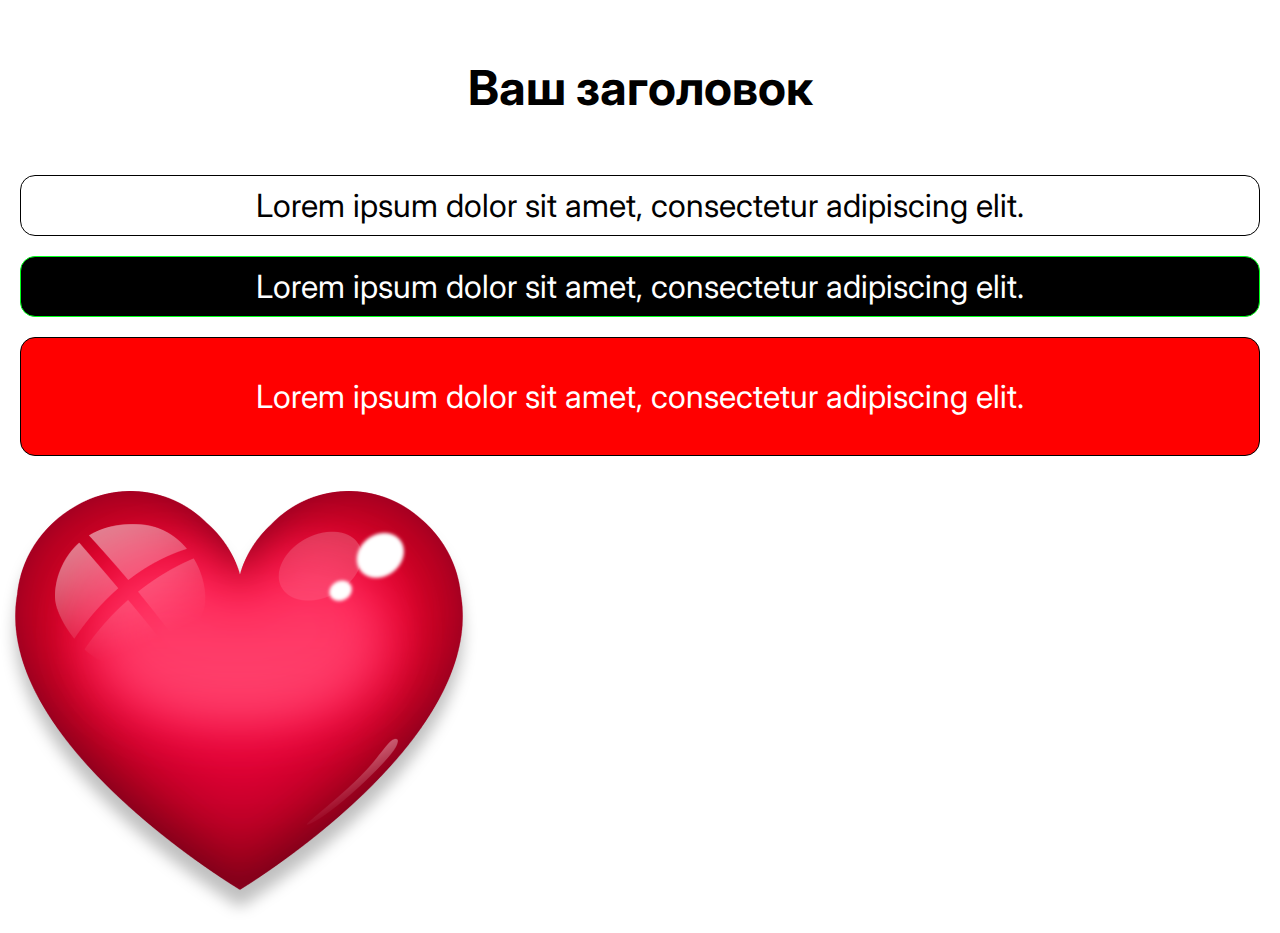
<file: index.html>
<!DOCTYPE html>
<html lang="en">

<head>
    <meta charset="UTF-8">
    <meta name="viewport" content="width=device-width, initial-scale=1.0">
    <title>Lesson 1</title>
    <link rel="preconnect" href="https://fonts.googleapis.com">
<link rel="preconnect" href="https://fonts.gstatic.com" crossorigin>
<link href="https://fonts.googleapis.com/css2?family=Inter:wght@100..900&family=Poppins:ital,wght@0,100;0,200;0,300;0,400;0,500;0,600;0,700;0,800;0,900;1,100;1,200;1,300;1,400;1,500;1,600;1,700;1,800;1,900&display=swap" rel="stylesheet">
    <link rel="stylesheet" href="./css/style.css">
</head>

<body>
    <div class="container">

        <h1>Ваш заголовок</h1>

        <div class="white">
            <p> Lorem ipsum dolor sit amet, consectetur adipiscing elit. </p>
        </div>
        <div class="black">
            <p>Lorem ipsum dolor sit amet, consectetur adipiscing elit. </p>
        </div>
        <div class="red">
            <p>Lorem ipsum dolor sit amet, consectetur adipiscing elit. </p>
        </div>
        
        <img src="./img/image 63.png" alt="">
        
    </div>
</body>

</html>
</file>
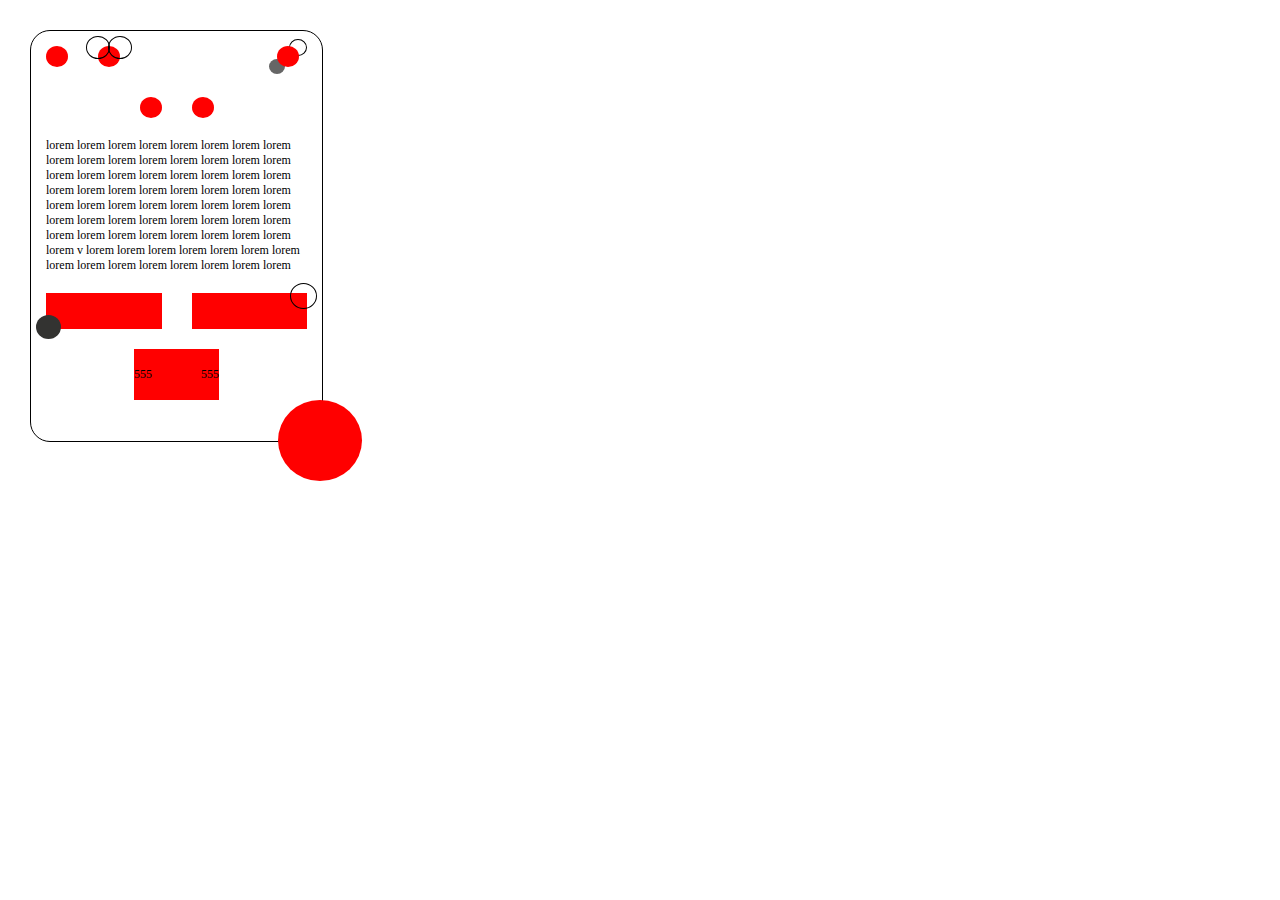
<file: desktop_4/index.html>
<!DOCTYPE html>
<html lang="en">

<head>
    <meta charset="UTF-8">
    <meta name="viewport" content="width=device-width, initial-scale=1.0">
    <title>Document</title>
    <link rel="stylesheet" href="./style.css">
</head>

<body>
    <div class="container">
        <div class="top">
            <div class="first_circle"></div>
            <div class="second_circle"></div>
            <div class="third_circle"></div>
        </div>
        <div class="circle">
            <div class="first"></div>
            <div class="second"></div>
        </div>

            <p>lorem lorem lorem lorem lorem lorem lorem lorem lorem lorem lorem lorem lorem lorem lorem lorem lorem lorem lorem lorem lorem lorem lorem lorem lorem lorem lorem lorem lorem lorem lorem lorem lorem lorem lorem lorem lorem lorem lorem lorem lorem lorem lorem lorem lorem lorem lorem lorem lorem lorem lorem lorem lorem lorem lorem lorem lorem v lorem lorem lorem lorem lorem lorem lorem lorem lorem lorem lorem lorem lorem lorem lorem</p>

        <div class="square1">
            <div class="first"></div>
            <div class="second"></div>
        </div>
        <div class="square2">
            <p>555</p>
            <p>555</p>
        </div>
    </div>
</body>

</html>
</file>
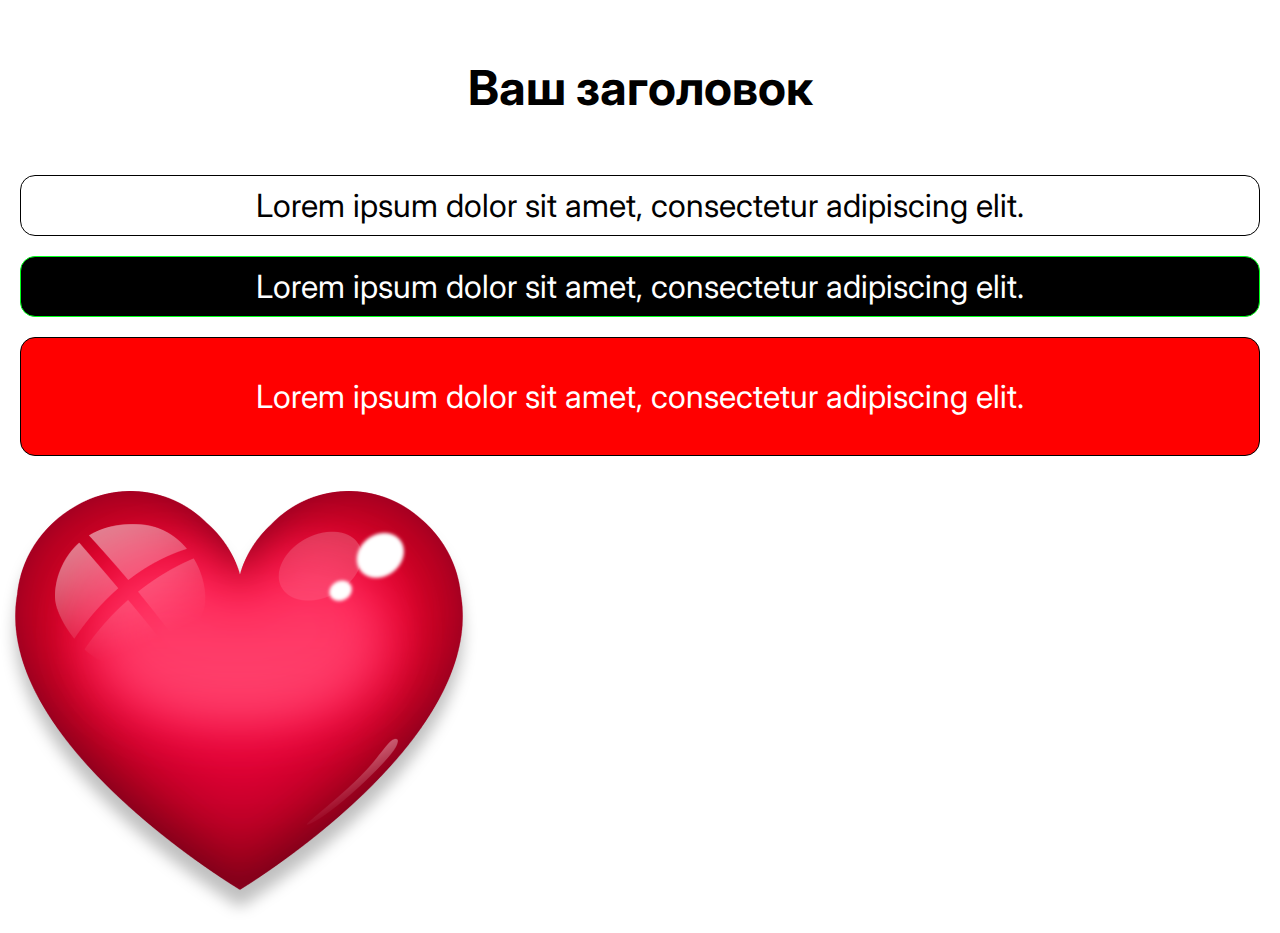
<file: heart/index.html>
<!DOCTYPE html>
<html lang="en">

<head>
    <meta charset="UTF-8">
    <meta name="viewport" content="width=device-width, initial-scale=1.0">
    <title>Heart</title>
    <link rel="preconnect" href="https://fonts.googleapis.com">
<link rel="preconnect" href="https://fonts.gstatic.com" crossorigin>
<link href="https://fonts.googleapis.com/css2?family=Inter:wght@100..900&family=Poppins:ital,wght@0,100;0,200;0,300;0,400;0,500;0,600;0,700;0,800;0,900;1,100;1,200;1,300;1,400;1,500;1,600;1,700;1,800;1,900&display=swap" rel="stylesheet">
    <link rel="stylesheet" href="./css/style.css">
</head>

<body>
    <div class="container">

        <h1>Ваш заголовок</h1>

        <div class="white">
            <p> Lorem ipsum dolor sit amet, consectetur adipiscing elit. </p>
        </div>
        <div class="black">
            <p>Lorem ipsum dolor sit amet, consectetur adipiscing elit. </p>
        </div>
        <div class="red">
            <p>Lorem ipsum dolor sit amet, consectetur adipiscing elit. </p>
        </div>
        
        <img src="./img/image 63.png" alt="">
        
    </div>
</body>

</html>
</file>
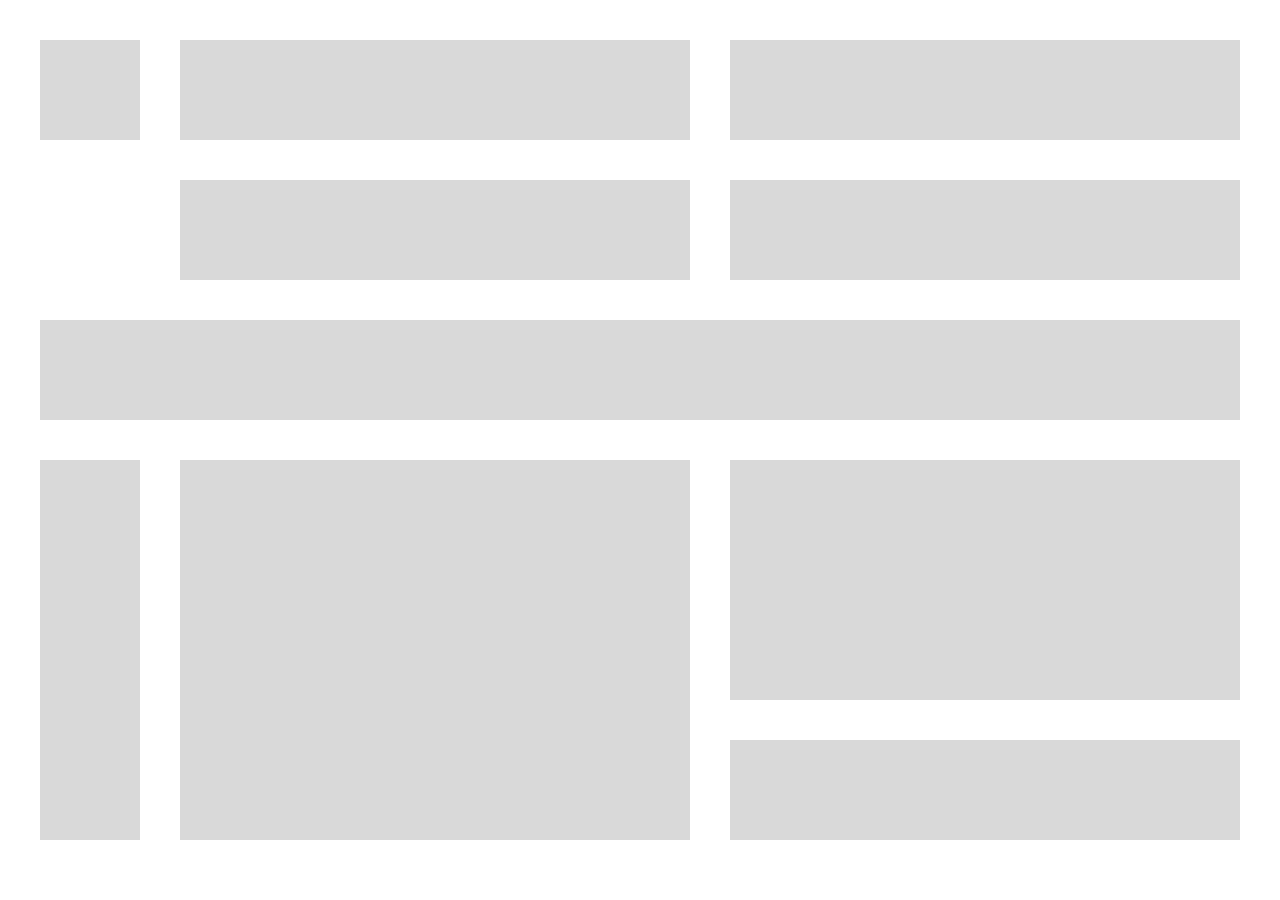
<file: Homework2/index.html>
<!DOCTYPE html>
<html lang="en">
<head>
    <meta charset="UTF-8">
    <meta name="viewport" content="width=device-width, initial-scale=1.0">
    <title>Homework</title>
    <link rel="stylesheet" href="./css/style.css">
</head>
<body>
    <div class="container">
        <div class="item_0"></div>
        <div class="item_1"></div>
        <div class="item_2"></div>
        <div class="item_3"></div>
        <div class="item_4"></div>
        <div class="item_5"></div>
        <div class="item_6"></div>
        <div class="item_7"></div>
        <div class="item_8"></div>
        <div class="item_9"></div>
    </div>
</body>
</html>
</file>
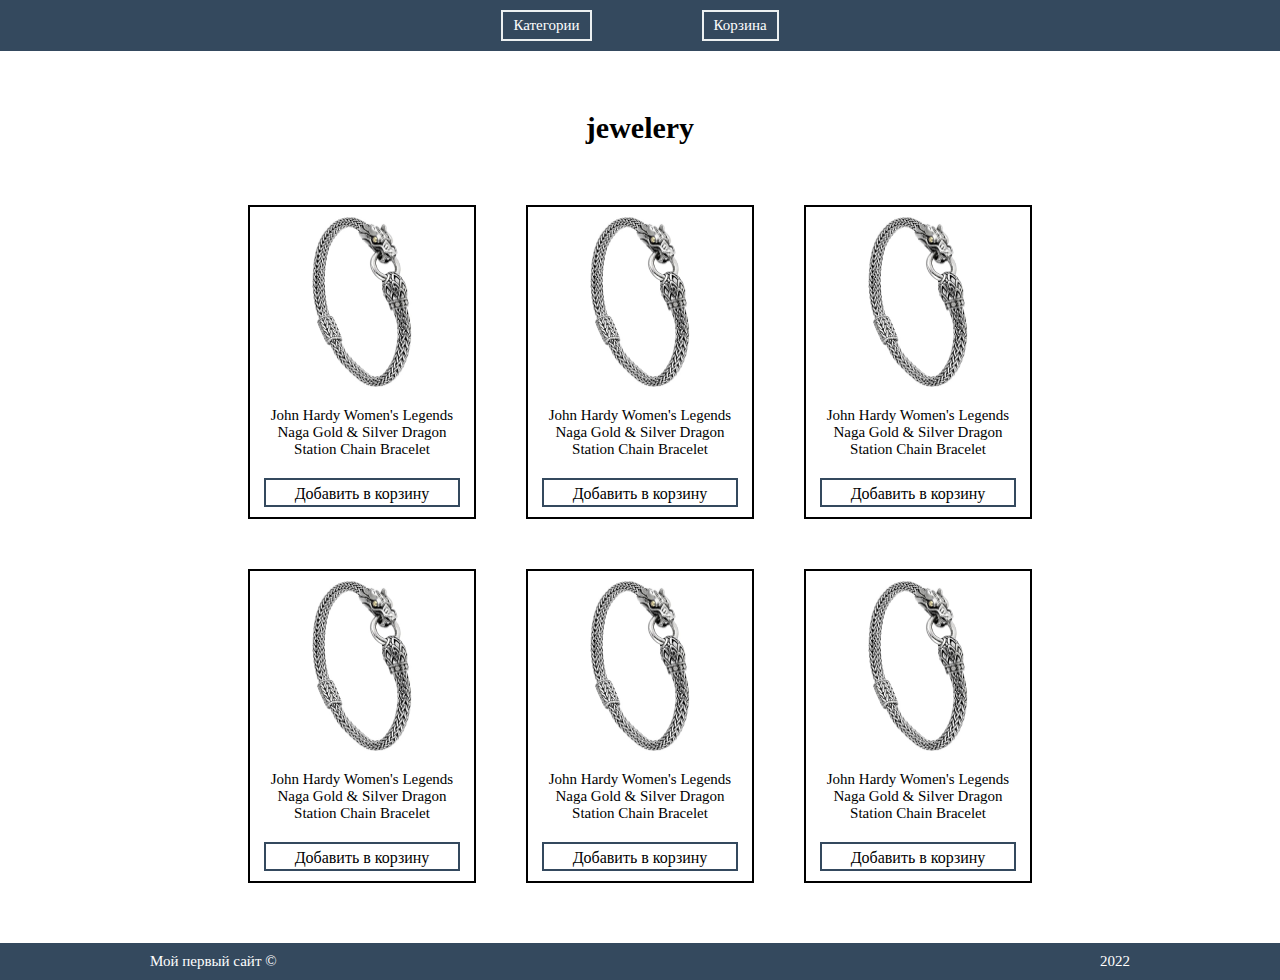
<file: Homework3/index.html>
<!DOCTYPE html>
<html lang="en">

<head>
    <meta charset="UTF-8">
    <meta name="viewport" content="width=device-width, initial-scale=1.0">
    <title>Homework</title>
    <link rel="stylesheet" href="./css/style.css">
</head>

<body>
    <header>
        <nav>
            <ul class="nav_bar">
                <li>Категории</li>
                <li>Корзина</li>
            </ul>
        </nav>
    </header>
    <main>
        <section>
            <h2>jewelery</h2>
            <div class="content">
                <div class="card">
                    <img src="./img/ring.png" alt="">
                    <p>John Hardy Women's Legends Naga Gold & Silver Dragon Station Chain Bracelet</p>
                    <div class="order">Добавить в корзину</div>
                </div>
                <div class="card">
                    <img src="./img/ring.png" alt="">
                    <p>John Hardy Women's Legends Naga Gold & Silver Dragon Station Chain Bracelet</p>
                    <div class="order">Добавить в корзину</div>
                </div>
                <div class="card">
                    <img src="./img/ring.png" alt="">
                    <p>John Hardy Women's Legends Naga Gold & Silver Dragon Station Chain Bracelet</p>
                    <div class="order">Добавить в корзину</div>
                </div>
                <div class="card">
                    <img src="./img/ring.png" alt="">
                    <p>John Hardy Women's Legends Naga Gold & Silver Dragon Station Chain Bracelet</p>
                    <div class="order">Добавить в корзину</div>
                </div>
                <div class="card">
                    <img src="./img/ring.png" alt="">
                    <p>John Hardy Women's Legends Naga Gold & Silver Dragon Station Chain Bracelet</p>
                    <div class="order">Добавить в корзину</div>
                </div>
                <div class="card">
                    <img src="./img/ring.png" alt="">
                    <p>John Hardy Women's Legends Naga Gold & Silver Dragon Station Chain Bracelet</p>
                    <div class="order">Добавить в корзину</div>
                </div>
            </div>
        </section>
    </main>
    <footer>
        <ul class="foot">
            <li>Мой первый сайт ©</li>
            <li>2022</li>
        </ul>
    </footer>
</body>

</html>
</file>
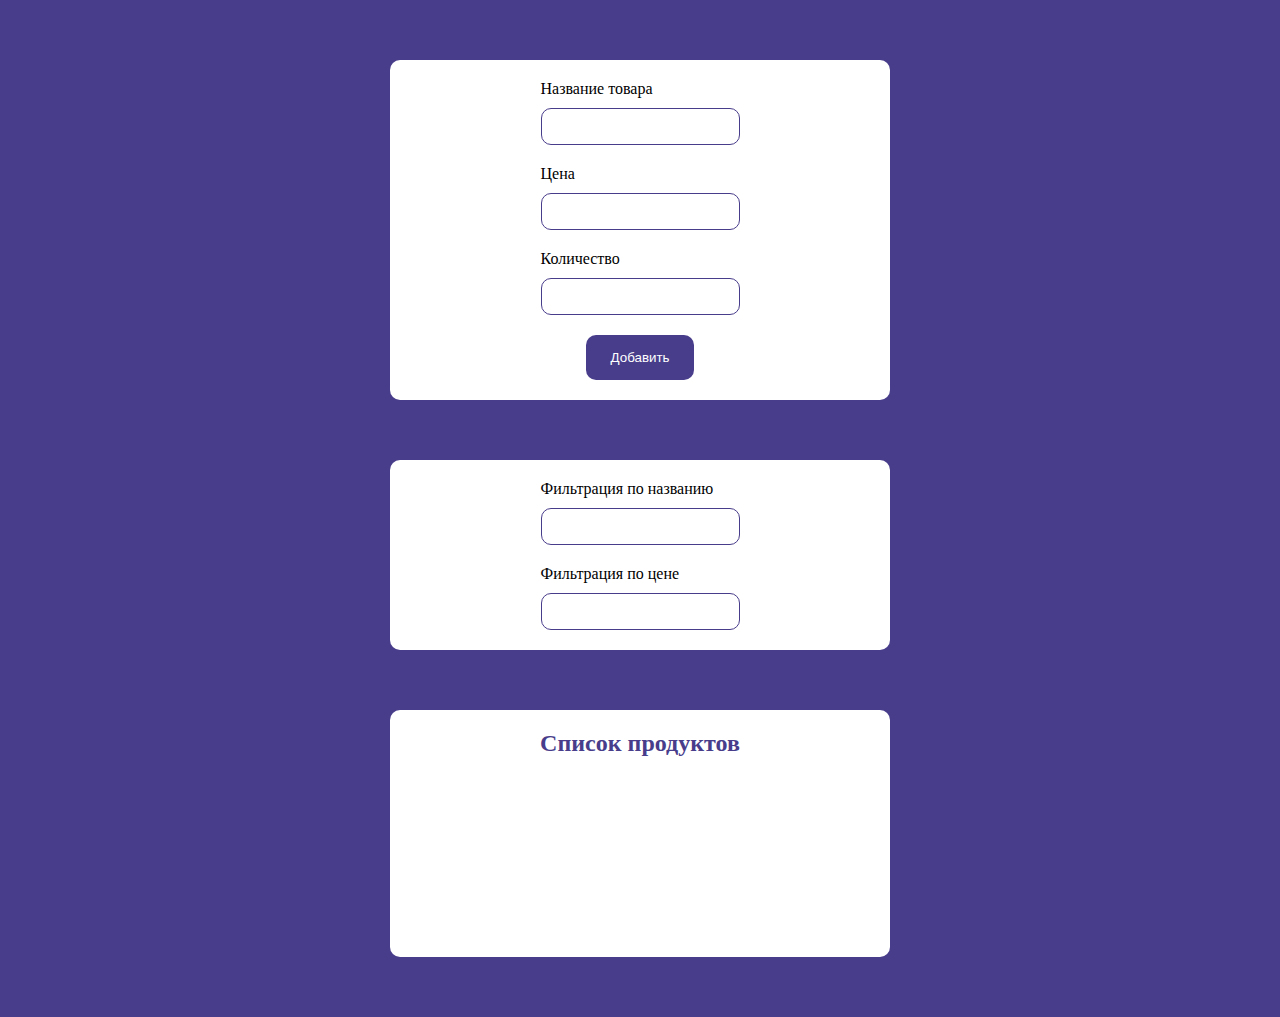
<file: homeWork.04.03/18.03/index.html>
<!DOCTYPE html>
<html lang="en">
  <head>
    <meta charset="UTF-8" />
    <meta name="viewport" content="width=device-width, initial-scale=1.0" />
    <title>Document</title>
    <link rel="stylesheet" href="./style.css" />
  </head>
  <body>
    <form id="productForm" class="form">
      <div class="input__field">
        <label for="productName">Название товара</label>
        <input
          id="productName"
          class="filter__input"
          type="text"
          placeholder=""
        />
      </div>
      <div class="input__field">
        <label for="productPrice">Цена</label>
        <input
          id="productPrice"
          class="filter__input"
          type="number"
          placeholder=""
        />
      </div>
      <div class="input__field">
        <label for="productCount">Количество</label>
        <input
          id="productCount"
          class="filter__input"
          type="number"
          placeholder=""
        />
      </div>
      <button type="submit">Добавить</button>
    </form>

    <div class="filter__container">
      <div class="input__field">
        <label for="filterByName">Фильтрация по названию</label>
        <input
          id="filterByName"
          class="filter__input"
          type="value"
          placeholder=""
        />
      </div>
      <div class="input__field">
        <label for="filterByPrice">Фильтрация по цене</label>
        <input
          id="filterByPrice"
          class="filter__input"
          type="number"
          placeholder=""
        />
      </div>
    </div>
    <div class="product__list">
      <h2>Список продуктов</h2>
      <ul id="productList" class="product__list"></ul>
    </div>
    

    <script src="./script.js"></script>
  </body>
</html>
</file>
<file: css/style.css>
* {
    margin: 0;
    padding: 0;
    box-sizing: border-box;
    font-family: "Inter", sans-serif;
}

.container {
    max-width: 1400px;
}

h1 {
    text-align: center;
    font-size: 48px;
    margin: 58px 0;
}

.white {
    border: 1px solid black;
    border-radius: 15px;
    text-align: center;
    font-size: 32px;
    padding: 10px;
    margin: 20px;
}

.black{
    border: 1px solid #00FF1A;
    border-radius: 15px;
    text-align: center;
    font-size: 32px;
    padding: 10px;
    margin: 20px;
    background-color: black;
    color: white;
}

.red{
    border: 1px solid black;
    border-radius: 15px;
    text-align: center;
    font-size: 32px;
    padding: 39px;
    margin: 20px;
    background-color: red;
    color: white;
}
</file>
<file: desktop_4/style.css>
* {
    margin: 0;
    padding: 0;
    box-sizing: border-box;
}

.container {
    border: 1px solid black;
    width: 293px;
    height: 412px;
    border-radius: 20px;
    text-align: center;
    margin: 30px;
    padding: 15px;
    position: relative;
}

.container::after {
    content: '';
    position: absolute;
    background-color: red;
    border-radius: 50%;
    width: 84px;
    height: 81px;
    right: -40px;
    bottom: -40px;
}

.top {
    display: flex;
}

.first_circle {
    width: 22px;
    height: 21px;
    background-color: red;
    border-radius: 50%;

}

.second_circle {
    width: 22px;
    height: 21px;
    background-color: red;
    border-radius: 50%;
    margin-left: 30px;
    position: relative;
}

.second_circle::after {
    content: '';
    position: absolute;
    border: 1px solid black;
    border-radius: 50%;
    width: 22px;
    height: 21px;
    left: -12px;
    top: -10px;
}

.second_circle::before {
    content: '';
    position: absolute;
    border: 1px solid black;
    border-radius: 50%;
    width: 22px;
    height: 21px;
    right: -12px;
    top: -10px;
}

.third_circle {
    width: 22px;
    height: 21px;
    background-color: red;
    border-radius: 50%;
    margin-left: 60%;
    position: relative;
}

.third_circle::after {
    content: '';
    position: absolute;
    border-radius: 50%;
    width: 16px;
    height: 15px;
    border: 1px solid black;
    top: -7px;
    right: -8px;
    z-index: -1;
}

.third_circle::before {
    content: '';
    position: absolute;
    border-radius: 50%;
    width: 16px;
    height: 15px;
    background-color: #666666;
    bottom: -7px;
    left: -8px;
    z-index: -1;
}

.circle {
    display: flex;
    justify-content: center;
    margin: 30px 0 20px 0;
}

.circle .first {
    width: 22px;
    height: 21px;
    background-color: red;
    border-radius: 50%;
    padding: 10px;

}

.circle .second {
    width: 22px;
    height: 21px;
    background-color: red;
    border-radius: 50%;
    margin-left: 30px;
}

.container p {
    font-size: 12px;
    text-align: start;
}

.square1 {
    display: flex;
    justify-content: center;
    margin: 20px 0;
}


.square1 .first {
    width: 117px;
    height: 36px;
    background-color: red;
    position: relative;
}

.square1 .first::before{
    content: '';
    position: absolute;
    border-radius: 50%;
    background: #333331;
    width: 25px;
    height: 24px;
    bottom: -10px;
    left: -10px;
}

.square1 .second {
    width: 117px;
    height: 36px;
    background-color: red;
    margin-left: 30px;
    position: relative;
}

.square1 .second::after{
    content: '';
    position: absolute;
    border-radius: 50%;
    border: 1px solid black;
    width: 25px;
    height: 24px;
    top: -10px;
    right: -10px;
}

.square2 {
    margin-left: auto;
    margin-right: auto;
    width: 85px;
    height: 51px;
    background-color: red;
    display: flex;
    justify-content: space-between;
    align-items: center;
}
</file>
<file: heart/css/style.css>
* {
    margin: 0;
    padding: 0;
    box-sizing: border-box;
    font-family: "Inter", sans-serif;
}

.container {
    max-width: 1400px;
}

h1 {
    text-align: center;
    font-size: 48px;
    margin: 58px 0;
}

.white {
    border: 1px solid black;
    border-radius: 15px;
    text-align: center;
    font-size: 32px;
    padding: 10px;
    margin: 20px;
}

.black{
    border: 1px solid #00FF1A;
    border-radius: 15px;
    text-align: center;
    font-size: 32px;
    padding: 10px;
    margin: 20px;
    background-color: black;
    color: white;
}

.red{
    border: 1px solid black;
    border-radius: 15px;
    text-align: center;
    font-size: 32px;
    padding: 39px;
    margin: 20px;
    background-color: red;
    color: white;
}
</file>
<file: Homework2/css/style.css>
* {
    margin: 0;
    padding: 0;
    box-sizing: border-box;
}

.container {
    display: grid;
    grid-template-columns: repeat(9, 1fr);
    grid-template-rows: repeat(6, 1fr);
    gap: 40px;
    max-width: 1200px;
    margin: 40px;
}

.container .item_0 {
    width: 100px;
    height: 100px;
    background: #D9D9D9;
}

.container .item_1 {

    background: #D9D9D9;
    grid-column-start: 2;
    grid-column-end: 6;
    grid-row-start: 1;
    grid-row-end: 2;
}

.container .item_2 {
    background: #D9D9D9;
    grid-column-start: 6;
    grid-column-end: 10;
    grid-row-start: 1;
    grid-row-end: 2;
}

.container .item_3 {
    background: #D9D9D9;
    grid-column-start: 2;
    grid-column-end: 6;
    grid-row-start: 2;
    grid-row-end: 3;

}

.container .item_4 {
    background: #D9D9D9;
    grid-column-start: 6;
    grid-column-end: 10;
    grid-row-start: 2;
    grid-row-end: 3;
}

.container .item_5 {
    background: #D9D9D9;
    grid-column-start: 1;
    grid-column-end: 10;
    grid-row-start: 3;
    grid-row-end: 4;
}

.container .item_6 {
    background: #D9D9D9;
    grid-column-start: 1;
    grid-column-end: 2;
    grid-row-start: 4;
    grid-row-end: 7;
}

.container .item_7 {
    background: #D9D9D9;
    grid-column-start: 2;
    grid-column-end: 6;
    grid-row-start: 4;
    grid-row-end: 7;
}

.container .item_8 {
    background: #D9D9D9;
    grid-column-start: 6;
    grid-column-end: 10;
    grid-row-start: 4;
    grid-row-end: 6;
}

.container .item_9 {
    background: #D9D9D9;
    grid-column-start: 6;
    grid-column-end: 10;
    grid-row-start: 6;
    grid-row-end: 7;
}
</file>
<file: Homework3/css/style.css>
* {
    margin: 0;
    padding: 0;
    box-sizing: border-box;
}

.nav_bar {
    background: #34495E;
    display: flex;
    justify-content: center;
    gap: 90px;
    list-style: none;
}

.nav_bar li {
    border: 2px solid #ECF0F1;
    font-size: 15px;
    color: white;
    padding: 5px 10px;
    margin: 10px;
}

h2 {
    font-size: 30px;
    text-align: center;
    margin: 60px;
}

.content {
    display: flex;
    flex-direction: row-reverse;
    justify-content: center;
    align-items: center;
    flex-wrap: wrap;
    gap: 50px;
    max-width: 1000px;
    margin: auto;
}

.card {
    border: 2px solid black;
    width: 228px;
    height: 314px;
    display: flex;
    flex-direction: column;
    align-items: center;
}

.card img {
    width: 100px;
    height: 170px;
    margin: 10px;
}

.card p {
    font-size: 15px;
    text-align: center;
    margin: 10px;
}

.card .order {
    border: 2px solid #34495E;
    padding: 5px;
    text-align: center;
    width: 196px;
    height: 29px;
    margin: 10px;
}

.foot {
    background: #34495E;
    display: flex;
    justify-content: space-between;
    gap: 90px;
    list-style: none;
    padding: 10px 150px;
    margin-top: 60px;
}

.foot li{
    font-size: 15px;
    color: white;
}
</file>
<file: homeWork.04.03/18.03/style.css>
* {
  margin: 0;
  padding: 0;
  box-sizing: border-box;
}

body {
  background-color: darkslateblue;
}

.form {
  display: flex;
  flex-direction: column;
  align-items: center;
  gap: 20px;
  padding: 20px;
  margin: 60px auto;
  background-color: white;
  max-width: 500px;
  border-radius: 10px;
}
.input__field {
  display: flex;
  flex-direction: column;
  gap: 10px;
}

.filter__input {
  padding: 10px;
  border: 1px solid darkslateblue;
  border-radius: 10px;
}

.form button {
  padding: 15px 25px;
  background-color: darkslateblue;
  border-radius: 10px;
  border: none;
  color: white;
  transition: 0.3s;
}

.form button:hover {
  font-size: larger;
  box-shadow: 0 5px 15px darkslateblue;
}

.filter__container {
  display: flex;
  flex-direction: column;
  align-items: center;
  background-color: white;
  max-width: 500px;
  border-radius: 10px;
  gap: 20px;
  padding: 20px;
  margin: 0 auto;
}

.product__list{
   display: flex;
  flex-direction: column;
  align-items: center;
  background-color: white;
  color: darkslateblue;
  max-width: 500px;
  border-radius: 10px;
  gap: 20px;
  padding: 20px;
  margin: 60px auto;
}
</file>
